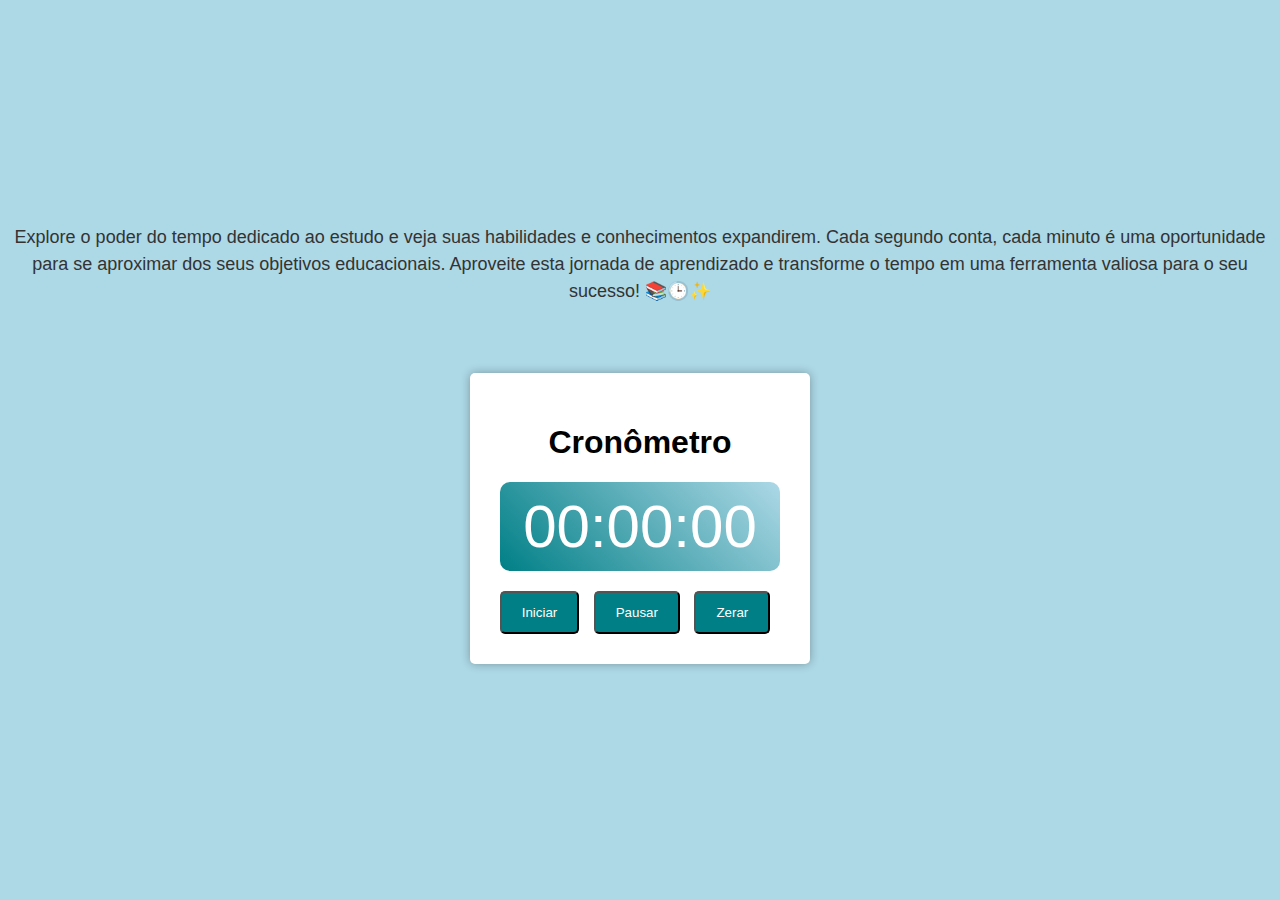
<file: cronometro/index.html>
<!DOCTYPE html>
<html lang="en">
<head>
    <meta charset="UTF-8">
    <meta name="viewport" content="width=device-width, initial-scale=1.0">
    <title>Cronômetro com Mensagem Personalizada</title>
    <link rel="stylesheet" href="style.css">
</head>
<body>
    <div class="message">
        <p>Explore o poder do tempo dedicado ao estudo e veja suas habilidades e conhecimentos expandirem. Cada segundo conta, cada minuto é uma oportunidade para se aproximar dos seus objetivos educacionais. Aproveite esta jornada de aprendizado e transforme o tempo em uma ferramenta valiosa para o seu sucesso! 📚🕒✨</p>
    </div>
    
    <div class="card">
        <h1>Cronômetro</h1>
        <div id="cronometro">00:00:00</div>
        <button onclick="iniciarCronometro()">Iniciar</button>
        <button onclick="pausarCronometro()">Pausar</button>
        <button onclick="zerarCronometro()">Zerar</button>
        <div id="mensagem"></div>
    </div>

    <script>
        let tempoAtual = 0;
        let cronometro;

        function iniciarCronometro() {
            cronometro = setInterval(() => {
                tempoAtual++;
                exibirTempo();
                salvarTempo();
            }, 1000);
        }

        function pausarCronometro() {
            clearInterval(cronometro);
            salvarTempo();
            exibirMensagem();
        }

        function zerarCronometro() {
            tempoAtual = 0;
            exibirTempo();
            salvarTempo();
        }

        function exibirTempo() {
            const horas = Math.floor(tempoAtual / 3600);
            const minutos = Math.floor((tempoAtual % 3600) / 60);
            const segundos = tempoAtual % 60;
            document.getElementById('cronometro').innerText = `${formatarNumero(horas)}:${formatarNumero(minutos)}:${formatarNumero(segundos)}`;
        }

        function formatarNumero(numero) {
            return numero < 10 ? `0${numero}` : numero;
        }

        function salvarTempo() {
            localStorage.setItem('tempoSalvo', tempoAtual);
        }

        function carregarTempoSalvo() {
            const tempoSalvo = localStorage.getItem('tempoSalvo');
            if (tempoSalvo !== null) {
                tempoAtual = parseInt(tempoSalvo);
                iniciarCronometro(); // Continua o cronômetro quando a página é carregada
            }
        }

        function exibirMensagem() {
            const minutosEstudados = Math.floor(tempoAtual / 60);
            const mensagem = `Você estudou por ${minutosEstudados} minutos. Parabéns!`;
            document.getElementById('mensagem').innerText = mensagem;
        }

        // Carregar tempo salvo ao iniciar a página
        carregarTempoSalvo();
    </script>

</body>
</html>
</file>
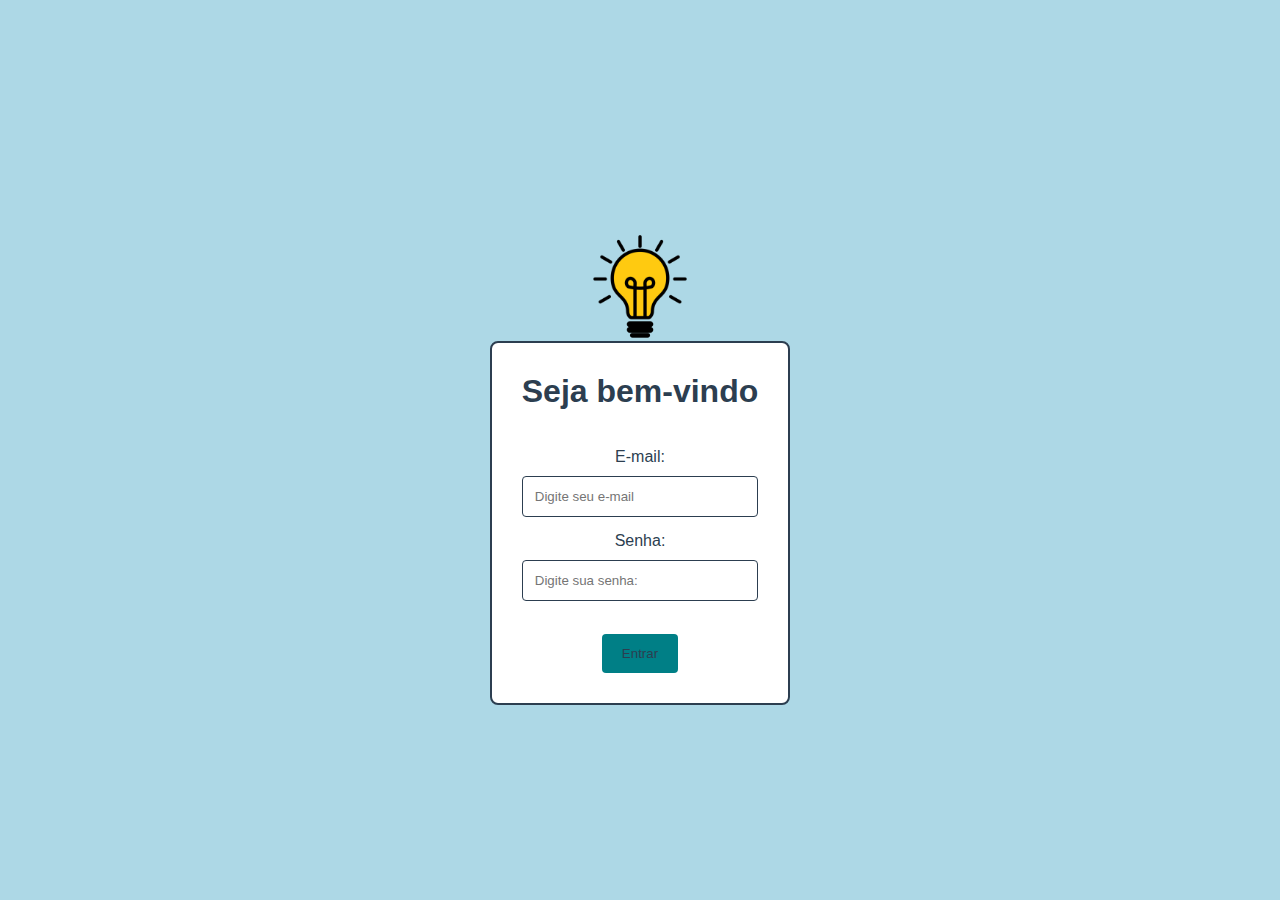
<file: Login/index.html>
<!DOCTYPE html>
<html lang="en">
<head>
    <meta charset="UTF-8">
    <meta name="viewport" content="width=device-width, initial-scale=1.0">
    <title>Login</title>
    <link rel="stylesheet" href="style.css">
</head>
<body>

    <div class="borda">
        <img src="/img/lampada.webp" alt="">
        <form action="">
            <div class="conteudo">
            <h1>Seja bem-vindo</h1><br>
            <label for="Email">E-mail:</label>
            <input type="text" placeholder="Digite seu e-mail" required >
            <br>
            <label for="Senha">Senha:</label>
            <input type="password" placeholder="Digite sua senha:" required>
            <br><br>
            <button>Entrar</button>
                </div>
    
        </form>
    </div>
</body>
</html>
</file>
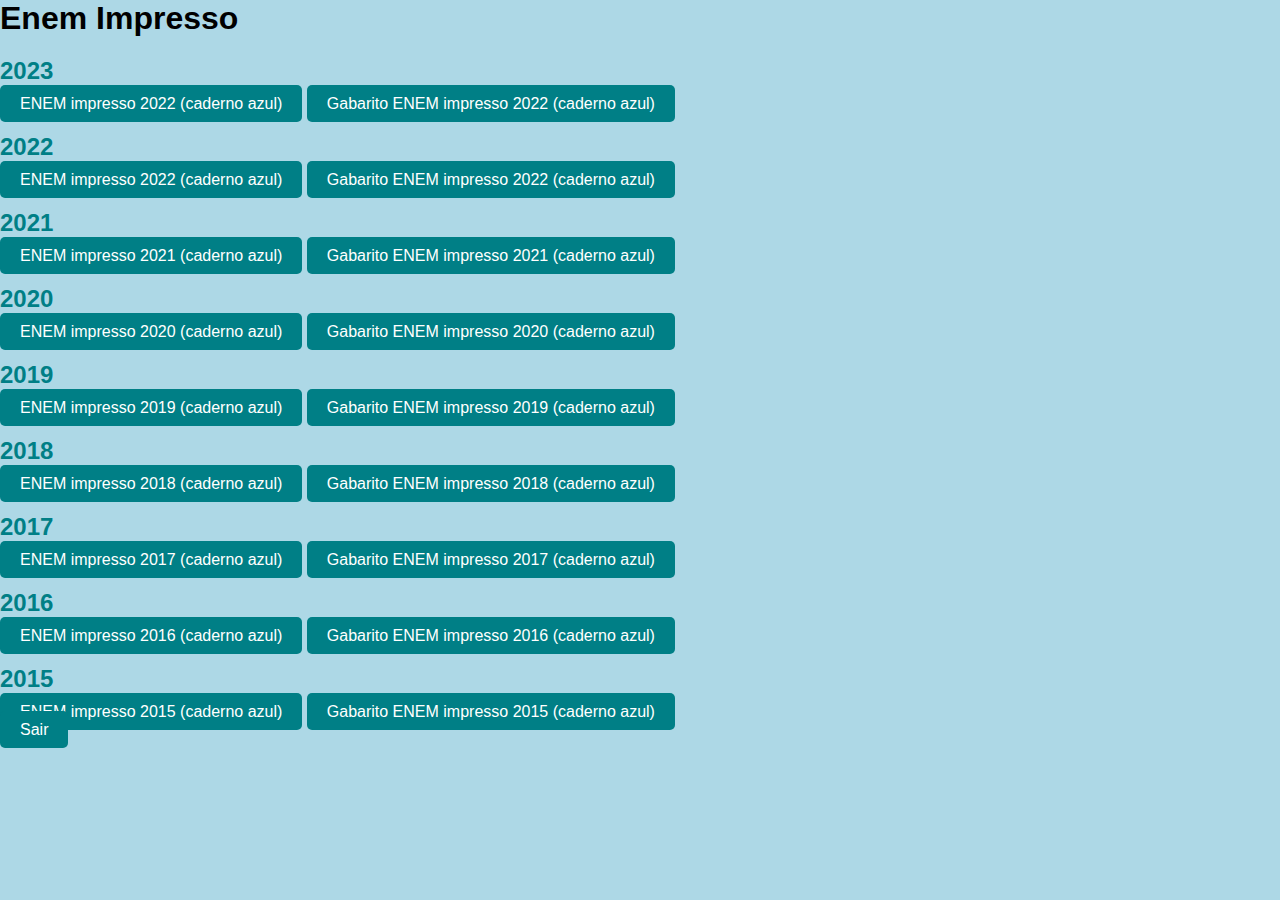
<file: Provas/index.html>
<!DOCTYPE html>
<html lang="en">
<head>
    <meta charset="UTF-8">
    <meta http-equiv="X-UA-Compatible" content="IE=edge">
    <meta name="viewport" content="width=device-width, initial-scale=1.0">
    <title>Provas antigas</title>
    <link rel="stylesheet" href="style.css">
</head>
<body>
    
    <section id="download">
        <h1>Enem Impresso</h1>
        <h2>2023</h2>
        <a href="EnemImpresso/2023_PV_impresso_D1_CD1.pdf" download>ENEM impresso 2022 (caderno azul)</a>
        <a href="EnemImpresso/2023_GB_impresso_D1_CD1.pdf" download>Gabarito ENEM impresso 2022 (caderno azul)</a>

        <h2>2022</h2>
        <a href="EnemImpresso/2022_PV_impresso_D1_CD1.pdf" download>ENEM impresso 2022 (caderno azul)</a>
        <a href="EnemImpresso/2022_GB_impresso_D1_CD1(gabarito).pdf" download>Gabarito ENEM impresso 2022 (caderno azul)</a>

        <h2>2021</h2>
        <a href="EnemImpresso/2021_PV_impresso_D1_CD1.pdf" download>ENEM impresso 2021 (caderno azul)</a>
        <a href="EnemImpresso/2021_GB_impresso_D1_CD1.pdf" download>Gabarito ENEM impresso 2021 (caderno azul)</a>

        <h2>2020</h2>
        <a href="EnemImpresso/2020_PV_impresso_D1_CD1.pdf" download>ENEM impresso 2020 (caderno azul)</a>
        <a href="EnemImpresso/2020_GB_impresso_D1_CD1.pdf" download>Gabarito ENEM impresso 2020 (caderno azul)</a>

        <!-- Adicione mais seções para outros anos -->

        <h2>2019</h2>
        <a href="EnemImpresso/2019_PV_impresso_D1_CD1.pdf" download>ENEM impresso 2019 (caderno azul)</a>
        <a href="EnemImpresso/gabarito_1_dia_caderno_1_azul_aplicacao_regular2019.pdf" download>Gabarito ENEM impresso 2019 (caderno azul)</a>

        <h2>2018</h2>
        <a href="EnemImpresso/2018_PV_impresso_D1_CD1.pdf" download>ENEM impresso 2018 (caderno azul)</a>
        <a href="EnemImpresso/GAB_ENEM_2018_DIA_1_AZUL.pdf" download>Gabarito ENEM impresso 2018 (caderno azul)</a>

        <h2>2017</h2>
        <a href="EnemImpresso/2017_PV_impresso_D1_CD1.pdf" download>ENEM impresso 2017 (caderno azul)</a>
        <a href="EnemImpresso/cad_1_gabarito_azul_511 2017.pdf" download>Gabarito ENEM impresso 2017 (caderno azul)</a>

        <h2>2016</h2>
        <a href="EnemImpresso/2016_PV_impresso_D1_CD1.pdf" download>ENEM impresso 2016 (caderno azul)</a>
        <a href="EnemImpresso/GAB_ENEM_2016_DIA_1_01_AZUL.pdf" download>Gabarito ENEM impresso 2016 (caderno azul)</a>

        <h2>2015</h2>
        <a href="EnemImpresso/2015_PV_impresso_D1_CD1.pdf" download>ENEM impresso 2015 (caderno azul)</a>
        <a href="EnemImpresso/CADERNO_1_AZUL_ 2015 gabarito.pdf" download>Gabarito ENEM impresso 2015 (caderno azul)</a>
    </section>

    <p>
        <a href="/index.html">Sair</a>
    </p>
</body>
</html>
</file>
<file: cronometro/style.css>
body {
    background-color: #ADD8E6;
    margin: 0;
    display: flex;
    justify-content: center;
    align-items: center;
    height: 100vh;
    font-family: Arial, Helvetica, sans-serif;
    flex-direction: column; /* Mudança para direção de coluna */

}

button {
    display: inline-block;
    padding: 12px 20px;
    background-color: #007F86;
    color: #fff;
    text-decoration: none;
    border-radius: 5px;
    transition: background-color 0.3s ease, transform 0.2s ease;
    margin-right: 10px; 
}

button:hover {
    background-color: #ADD8E6;
    transform: scale(1.05);
}

.card {
    margin: 30px;
    padding: 30px;
    box-shadow: 0 0 10px rgba(0, 0, 0, 0.3);
    background-color: #fff;
    border-radius: 5px;
    text-align: center; 
}

#cronometro {
    font-size: 60px;
    color: #fff;
    background: linear-gradient(45deg, #007F86, #ADD8E6); 
    padding: 10px; 
    border-radius: 10px; 
    margin-bottom: 20px; 
}

#mensagem {
    font-size: 24px; 
    color: #333;
    text-align: center;
}
.message {
    text-align: center;
    margin-bottom: 20px;
}

.message p {
    font-size: 18px;
    color: #333;
    line-height: 1.5;
    white-space: pre-line; /* Adiciona quebra de linha */
}
</file>
<file: Login/style.css>
* {
    margin: 0;
    padding: 0;
    box-sizing: border-box;
}

body {
    background-color: #ADD8E6;
    font-family: 'Segoe UI', Tahoma, Geneva, Verdana, sans-serif;
    display: flex;
    align-items: center;
    justify-content: center;
    height: 100vh;
}

.borda {
    display: flex;
    justify-content: center;
    align-items: center;
    flex-direction: column;
}

.form-container {
    max-width: 400px;
}

.conteudo {
    border: 2px solid #2c3e50;
    border-radius: 8px;
    padding: 30px;
    background-color: #fff;
    text-align: center;
}

h1 {
    color: #2c3e50;
    margin-bottom: 20px;
    font-family: 'Gill Sans', 'Gill Sans MT', Calibri, 'Trebuchet MS', sans-serif;
}

label {
    display: block;
    margin-bottom: 10px; 
    color: rgb(44, 62, 80);
    font-size: 16px;
    color: #2c3e50;
}

input {
    width: 100%;
    padding: 12px;
    margin-bottom: 15px;
    border: 1px solid #2c3e50;
    border-radius: 4px;
}

button {
    background-color: #007F86;
    color:  rgb(44, 62, 80);
    padding: 12px 20px;
    border: none;
    border-radius: 4px;
    cursor: pointer;
    transition: background-color 0.3s ease;

}

button:hover {
    background-color: #ADD8E6;
}
img{
    width: 180px;
    margin: 0 auto;
    margin-bottom: -35px;
    display: block;
}
</file>
<file: Provas/style.css>
* {
    margin: 0;
    padding: 0;
}

body {
    font-family: Arial, sans-serif;
    background-color: #ADD8E6;
}
a {
    /* display: block; */
    /* text-align: center; */
    background-color: #007F86;
    color: #fff;
    padding: 10px 20px;
    text-decoration: none;
    margin: 20px auto;
    width: 200px;
    border-radius: 5px;
}


a:hover {
    background-color: #ADD8E6;
    text-decoration: none;
    color: #007F86;
}
#download h2 {
    color: #007F86;
    font-size: 24px;
    margin-top: 20px;
    margin-bottom: 10px;
    /* text-align: center; Adiciona alinhamento central */
}
</file>
